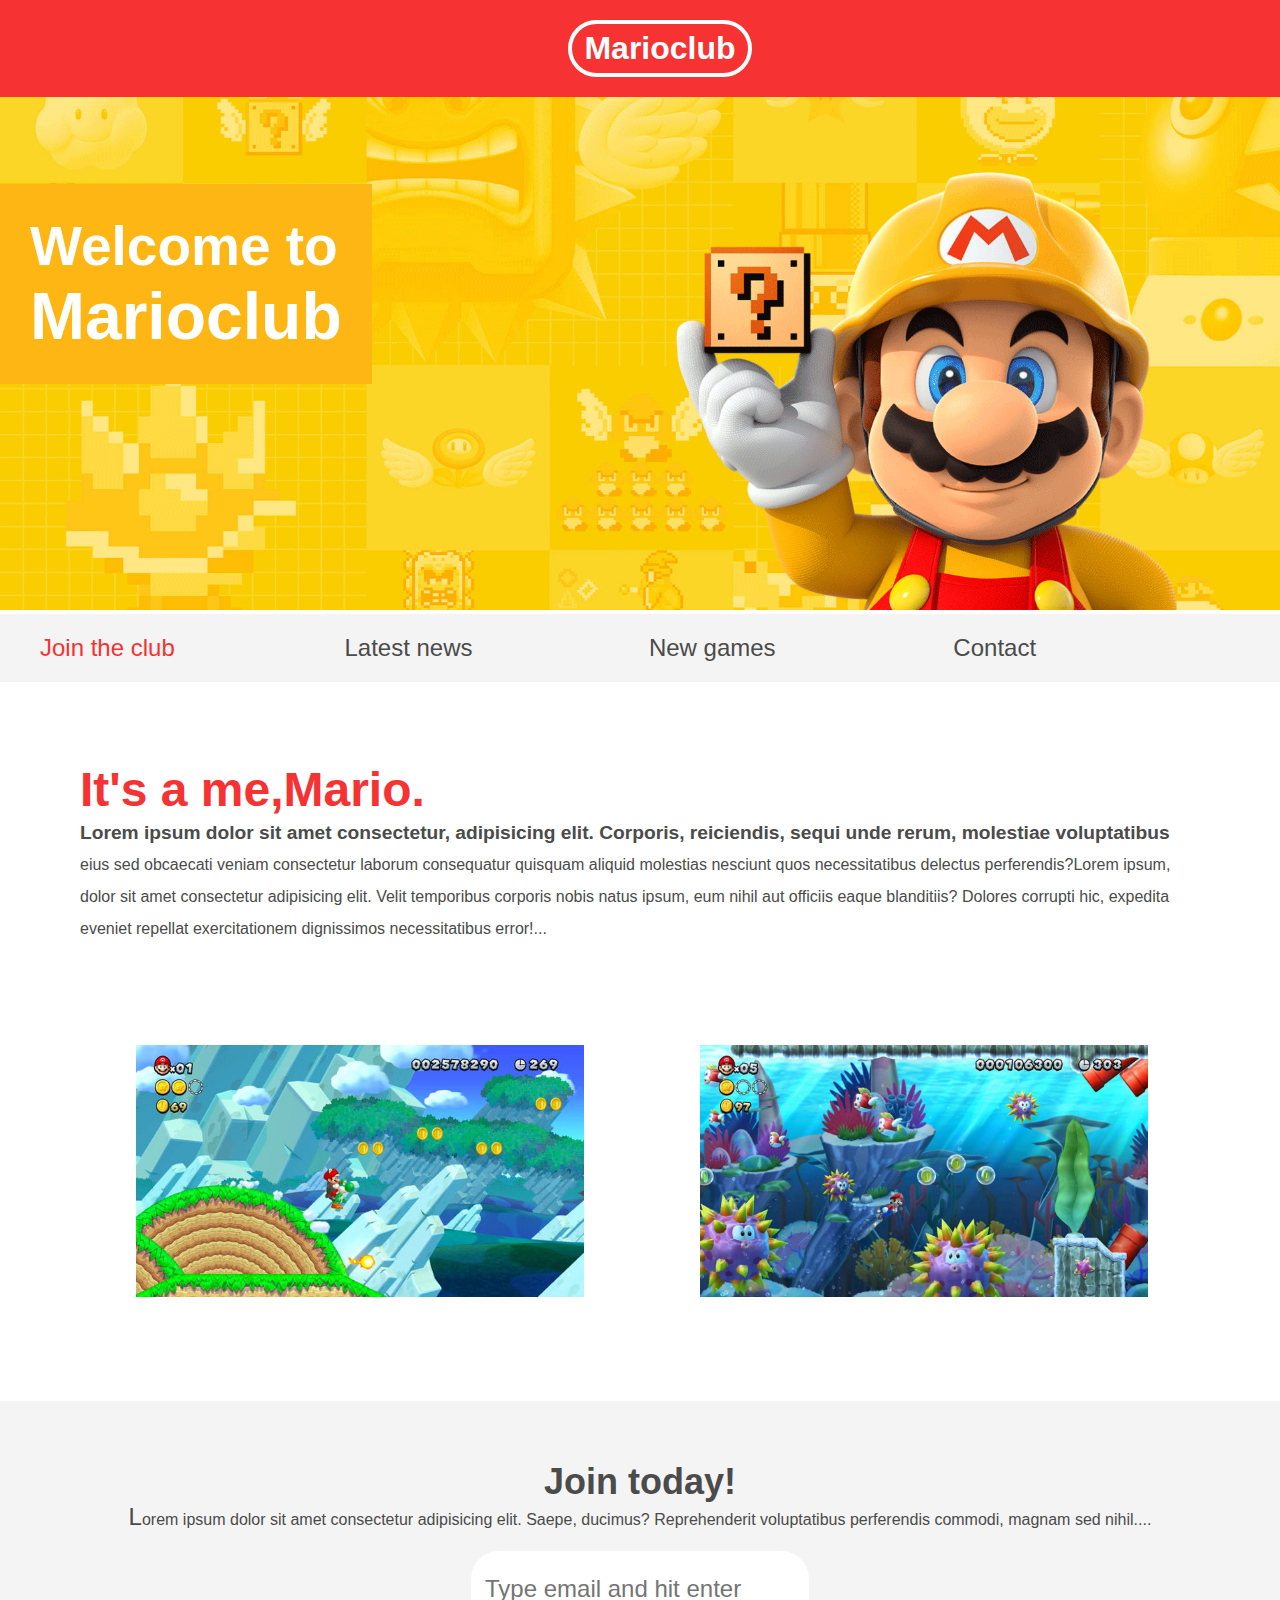
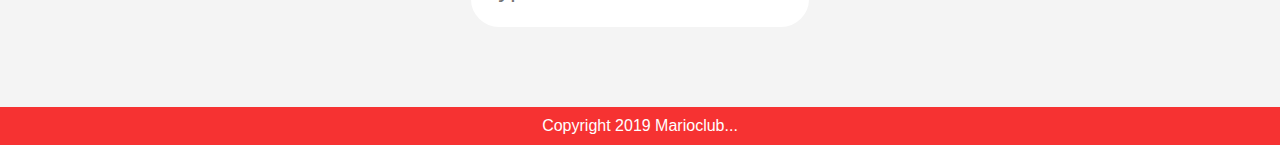
<file: index.html>
<!DOCTYPE html>
<html>
<head>
    <title>Marioclub</title>
    <meta charset="UTF-8">
    <meta name="viewport" content="width=device-width,initial-scale=1.0">
    <link rel="stylesheet" href="styles.css">
</head>
<body>
    <header>
        <h1>Marioclub</h1>
    </header>
    <section class="banner">
        <img src="/images/banner.png" alt="Marioclub welcome banner">
        <div class="welcome">
            <h2>Welcome to <br><span>Marioclub</span></h2>
        </div>
    </section>
    <nav class="main-nav">
        <ul>
            <li><a href="/join.html" class="join">Join the club</a></li>
            <li><a href="/news.html">Latest news</a></li>
            <li><a href="/games.html">New games</a></li>
            <li><a href="/contact.html">Contact</a></li>
        </ul>
    </nav>
    <main>
        <article>
            <h2>It's a me,Mario.</h2>
            <p>Lorem ipsum dolor sit amet consectetur, adipisicing elit. Corporis, reiciendis, sequi unde rerum, molestiae voluptatibus eius sed obcaecati veniam consectetur laborum consequatur quisquam aliquid molestias nesciunt quos necessitatibus delectus perferendis?Lorem ipsum, dolor sit amet consectetur adipisicing elit. Velit temporibus corporis nobis natus ipsum, eum nihil aut officiis eaque blanditiis? Dolores corrupti hic, expedita eveniet repellat exercitationem dignissimos necessitatibus error!</p>
        </article>
        <ul class="images">
            <li><img src="/images/thumb-1.png" alt="Mario thumb 1"></li>
            <li><img src="/images/thumb-2.png" alt="Mario thumb 2"></li>
        </ul>
    </main>
    <section class="join">
            <h2>Join today!</h2>
            <p>Lorem ipsum dolor sit amet consectetur adipisicing elit. Saepe, ducimus? Reprehenderit voluptatibus  perferendis commodi, magnam sed nihil.</p>
            <form>
                <input type="email" name="email" placeholder="Type email and hit enter" required>
            </form>
    </section>
    <footer>
        <p class="copyright">Copyright 2019 Marioclub</p>
    </footer>
</body> 
</html>
</file>
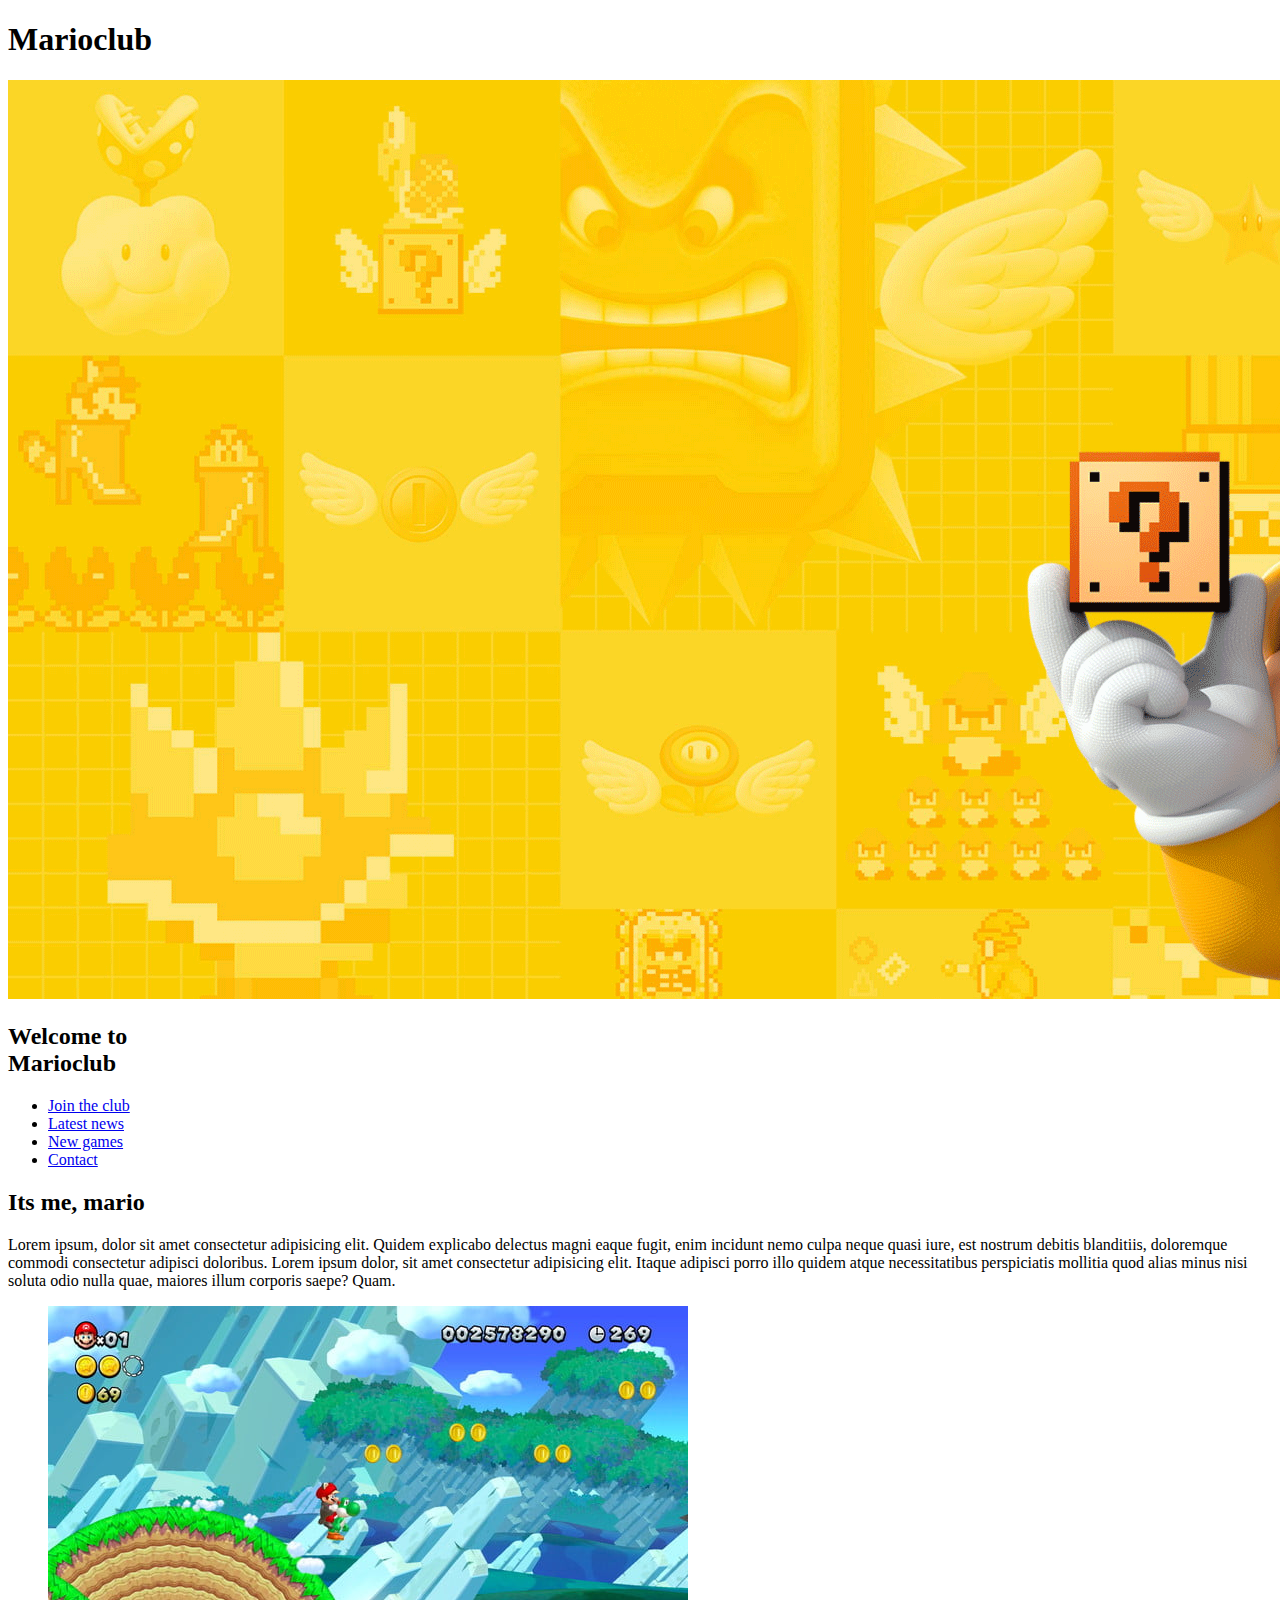
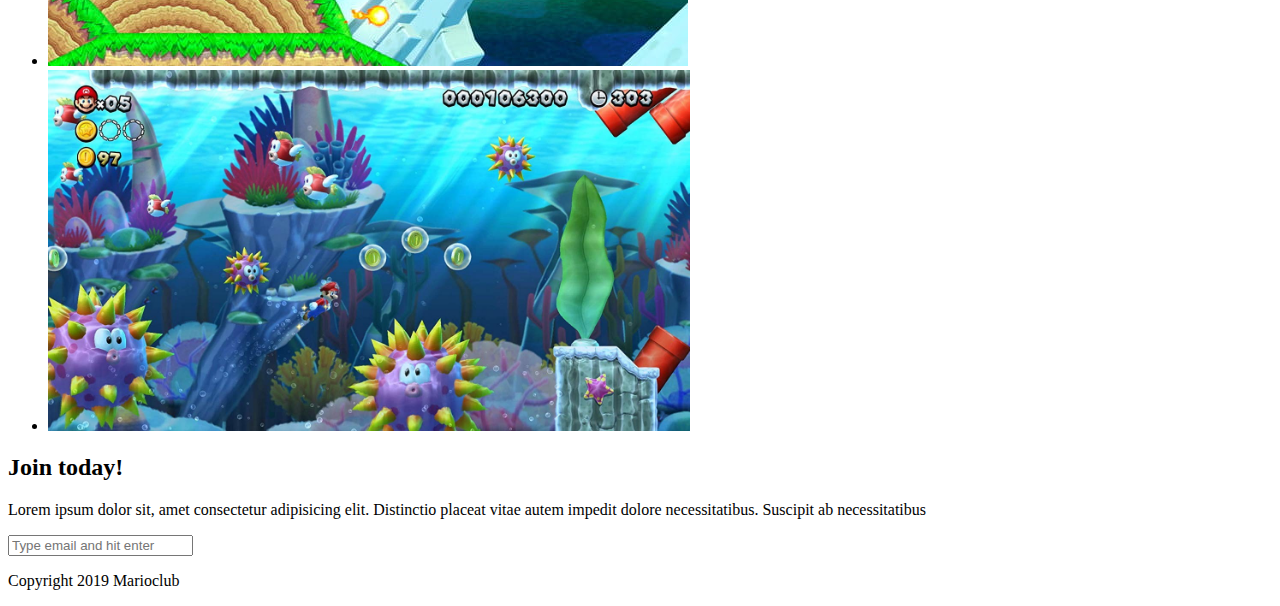
<file: about.html>
<!DOCTYPE html>
<html>
<head>
    <meta charset="UTF-8">
    <meta name="viewport" content="width=device-width,initial-scale=1.0">
    <title>Marioclub</title>
</head>
<body>
    <header>
        <h1>Marioclub</h1>
    </header>
    <section class="banner">
        <img src="/images/banner.png" alt="Mario welcome page">
        <h2>Welcome to <br><span>Marioclub</span></h2>
    </section>
    <nav class="main-nav">
        <ul>
            <li><a href="/jon.html">Join the club</a></li>
            <li><a href="/news.html">Latest news</a></li>
            <li><a href="/games.html">New games</a></li>
            <li><a href="/contact.html">Contact</a></li>
        </ul>
    </nav>
    <main>
        <article>
            <h2>Its me, mario</h2>
            <p>Lorem ipsum, dolor sit amet consectetur adipisicing elit. Quidem explicabo delectus magni eaque fugit, enim incidunt nemo culpa neque quasi iure, est nostrum debitis blanditiis, doloremque commodi consectetur adipisci doloribus. Lorem ipsum dolor, sit amet consectetur adipisicing elit. Itaque adipisci porro illo quidem atque necessitatibus perspiciatis mollitia quod alias minus nisi soluta odio nulla quae, maiores illum corporis saepe? Quam.</p>
        </article>
        <ul class="images">
            <li><img src="/images/thumb-1.png" alt="marioclub-1"></li>
            <li><img src="/images/thumb-2.png" alt="Mario-club2"></li>
        </ul>
        <section class="join">
            <h2>Join today!</h2>
            <p>Lorem ipsum dolor sit, amet consectetur adipisicing elit. Distinctio placeat vitae autem impedit dolore necessitatibus. Suscipit ab necessitatibus</p>
            <form>
                <input type="email" name="email" placeholder="Type email and hit enter">
            </form>
        </section>
        <footer>
            <p class="copyright">Copyright 2019 Marioclub </p>
        </footer>
    </main>

</body>
</html>
</file>
<file: styles.css>
body, ul, li, h1, h2, a, p{
    margin: 0;
    padding: 0;
    font-family: arial;
}
header{
background-color: #f63232;
padding: 20px;
text-align: center;
width: 100%;
position: fixed;
z-index: 1;
top: 0;
left: 0;
} 
header h1{
    color: white;
    border: 4px solid white;
    padding: 6px 12px;
    display: inline-block;
    border-radius: 50px;
}
.banner{
    position: relative;
}
.banner img{
    max-width: 100%;
}
.banner .welcome{
    background-color: #feb614;
    padding: 30px;
    color: white;
    position: absolute;
    top: 30%;
    left: 0;
}
.banner h2{
    font-size: 55px;
}
.banner h2 span{
    font-size: 1.2em;
}
nav{
    background-color: #f4f4f4;
    padding: 20px;
    position: sticky;
    top: 95px;
}
nav ul{
    white-space: nowrap;
    max-width: 1200px;
    margin: 0 auto;
}
nav li{
    list-style-type: none;
    display: inline-block;
    width: 25%;
    font-size: 24px;
}
nav li a{
    text-decoration: none;
    color: #4b4b4b;
}
nav li a.join{
    color:  #f63232;
}
main{
    max-width: 100%;
    width: 1200px;
    margin: 80px auto;
    padding: 0 40px;
    box-sizing: border-box;
}
article h2{
    color: #f63232;
    font-size:48px;
}
article p{
    line-height: 2em;
    color: #4b4b4b;
}
.images{
    text-align: center;
    margin: 80px 0;
    white-space: nowrap;
}
.images li{
    display: inline-block;
    width: 40%;
    list-style-type: none;
    margin:20px 5%;
}
.images li img{
    max-width: 100%;
}
section.join{
    background-color: #f4f4f4;
    text-align: center;
    padding: 60px 20px;
    color: #4b4b4b;
}
.join h2{
    font-size: 36px;
}
form input{
    margin: 20px 0;
    padding: 20px 10px;
    font-size: 24px;
    border-radius: 28px;
    border: 4px solid white;
}
footer{
    background: #f63232;
    color: white;
    padding: 10px;
    text-align: center;
}

/*Pseudo elements & classes*/

nav li a:hover{
    text-decoration: underline;
}
.images li:hover{
    position: relative;
    top: -4px;
}
form input:focus{
    border: 4px dashed #4b4b4b;
    outline: none;
}
form input:valid{
    border: 4px solid #71d300;
}
article p::first-line{
    font-size: 1.2em;
    font-weight: bold;
}
section.join p::first-letter{
    font-size: 1.5em;
}
p::selection{
    background-color: #f63232;
    color: white;
}
p::after{
    content: '...';
}

/* Responsive styles */

@media screen and (max-width: 870px){
    .banner .welcome h2{
        font-size: 38px;
    }
    nav li{
        font-size: 18px;
    }
}
@media screen and (max-width:750px){
    .banner .welcome h2{
        font-size: 28px;
    }
}
@media screen and (max-width:565px){
    .banner .welcome{
        position: relative;
        text-align: center;
        padding: 20px;
    }
    .banner .welcome br{
        display: none;
    }
    .banner .welcome h2{
        font-size: 22px;
    }
    .banner .welcome span{
        font-size: 1em;
    }
    .images li{
        width: 100%;
        display: block;
        margin: 10px auto;
    }
}
@media screen and (max-width: 480px){
    nav li{
        font-size: 20px;
        width: 100%;
        display: block;
        margin: 20px 0;
    }
    header{
        position: relative;
    }
    nav{
        top: 0;
    }
}
</file>
